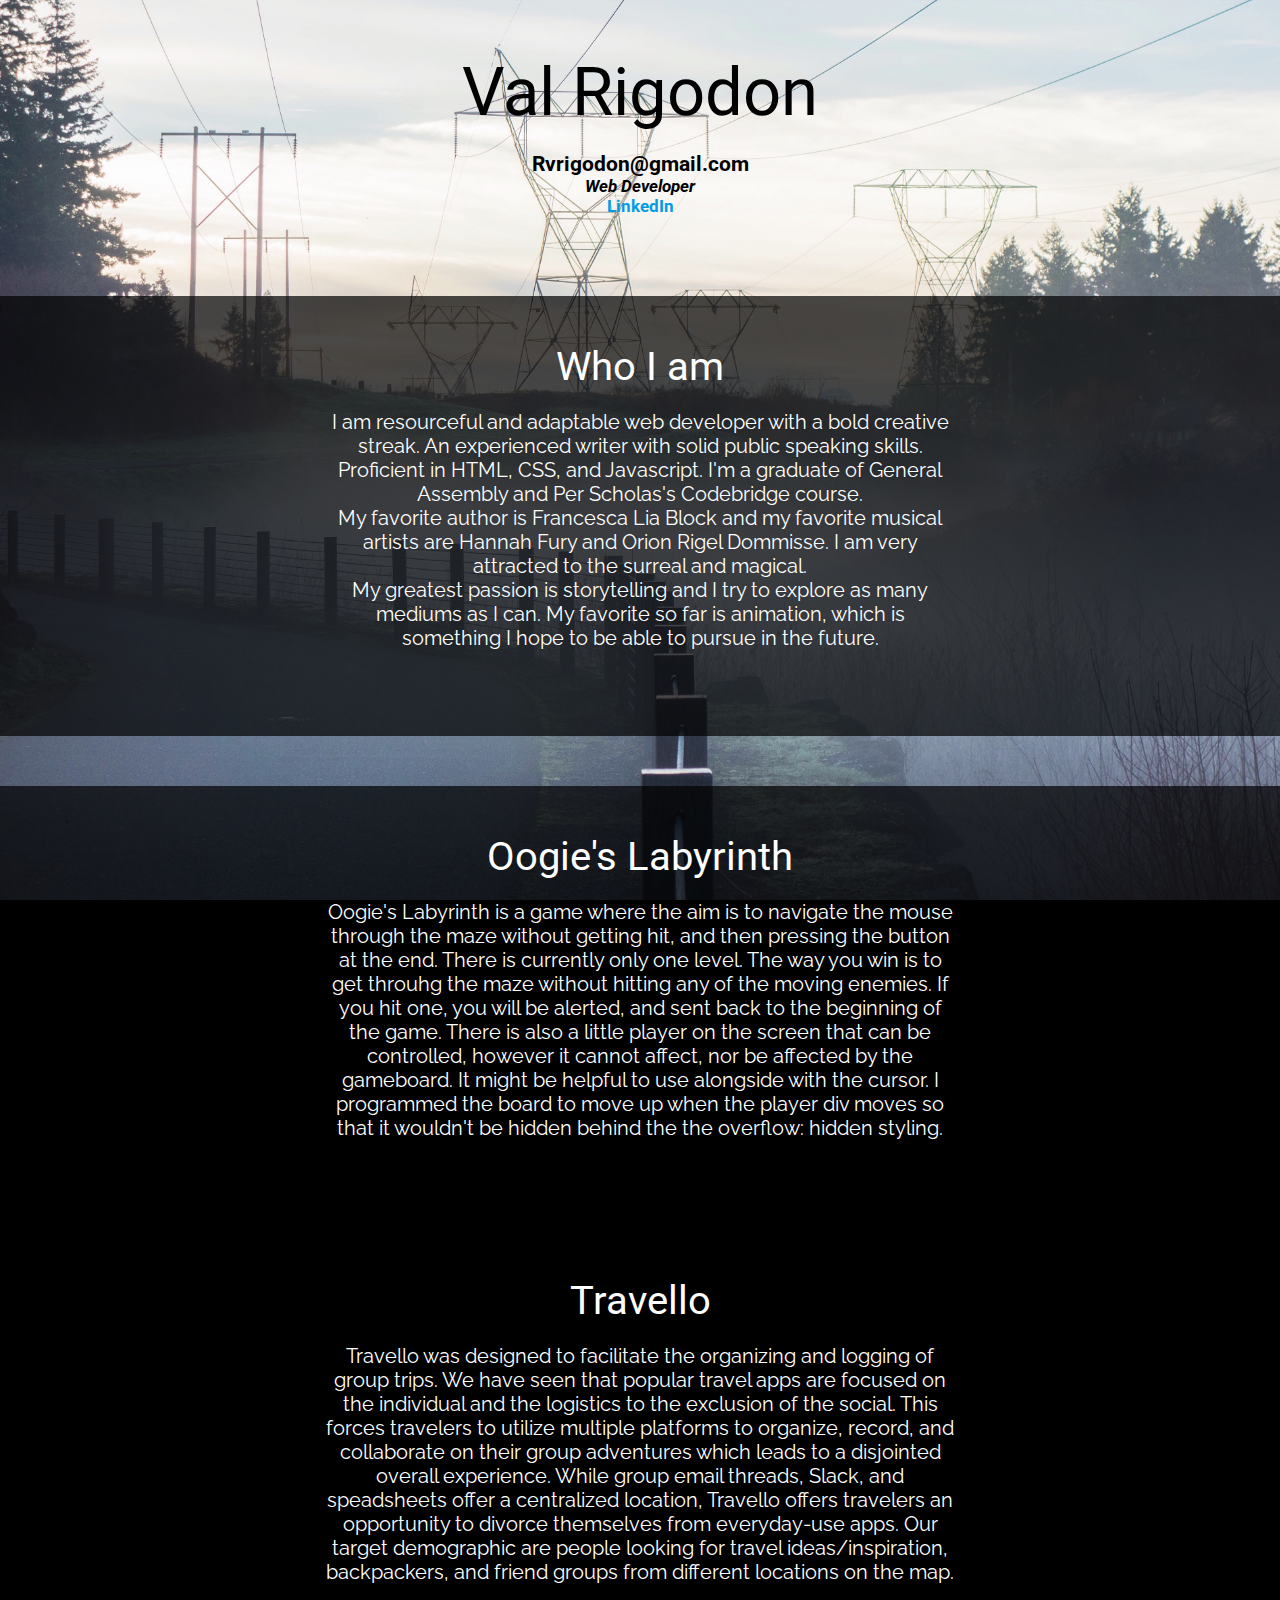
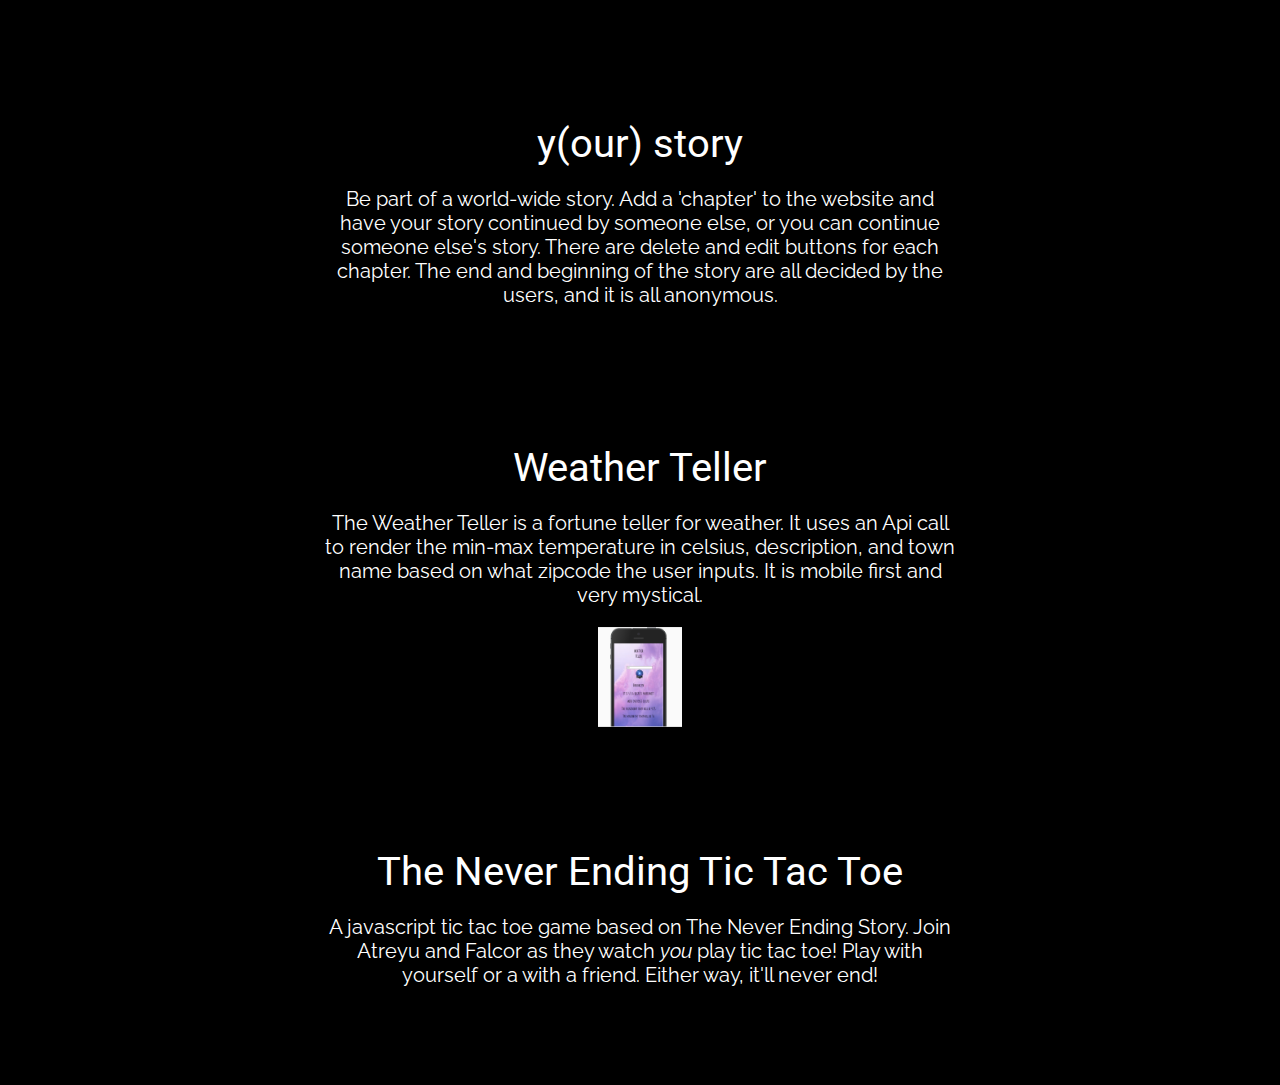
<file: testport.html>
<!DOCTYPE html>
<html>

<head>
    <title>Val</title>
    <link href="https://fonts.googleapis.com/css?family=Raleway|Roboto" rel="stylesheet">
    <link rel="stylesheet" type="text/css" href="style.css">

</head>

<body>
    <header>
        <h1>Val Rigodon </h1>
        <h5>Rvrigodon@gmail.com</h5>
        <h6><i>Web Developer</i></h6>
        <h6><a id="linkedin" href="https://www.linkedin.com/in/rachel-v-rigodon">LinkedIn</a></h6>
    </header>

      <div id="aboutme">
<h1> Who I am </h1>
<p>
  I am resourceful and adaptable web developer with a bold creative streak. An experienced writer with solid public speaking skills. Proficient in HTML, CSS, and Javascript.
I'm a graduate of General Assembly and Per Scholas's Codebridge course.<br>My favorite author is Francesca Lia Block and my favorite musical artists are Hannah Fury and Orion Rigel Dommisse. I am very attracted to the surreal and magical.<br>
My greatest passion is storytelling and I try to explore as many mediums as I can. My favorite so far is animation, which is something I hope to be able to pursue in the future.

</p>
      </div>


 <div  id="maze">
 <h1>Oogie's Labyrinth</h1>

<p>Oogie's Labyrinth is a game where the aim is to navigate the mouse through the maze without getting hit, and then pressing the button at the end. There is currently only one level.

The way you win is to get throuhg the maze without hitting any of the moving enemies. If you hit one, you will be alerted, and sent back to the beginning of the game.

There is also a little player on the screen that can be controlled, however it cannot affect, nor be affected by the gameboard. It might be helpful to use alongside with the cursor. I programmed the board to move up when the player div moves so that it wouldn't be hidden behind the the overflow: hidden styling.</p>
      </div>
        <div id="travello" >
<h1>Travello</h1>
<p>Travello was designed to facilitate the organizing and logging of group trips. We have seen that popular travel apps are focused on the individual and the logistics to the exclusion of the social. This forces travelers to utilize multiple platforms to organize, record, and collaborate on their group adventures which leads to a disjointed overall experience. While group email threads, Slack, and speadsheets offer a centralized location, Travello offers travelers an opportunity to divorce themselves from everyday-use apps. Our target demographic are people looking for travel ideas/inspiration, backpackers, and friend groups from different locations on the map.
        </p>
      </div>

        <div id="ourstory" class="leftside">
<h1>y(our) story</h1>
<p>Be part of a world-wide story. Add a 'chapter' to the website and have your story continued by someone else, or you can continue someone else's story. There are delete and edit buttons for each chapter.
The end and beginning of the story are all decided by the users, and it is all anonymous.
        </p>
      </div>

      <div>
        <h1>Weather Teller</h1>
        <p>The Weather Teller is a fortune teller for weather. It uses an Api call to render the min-max temperature in celsius, description, and town name based on what zipcode the user inputs. It is mobile first and very mystical.</p>
      <img src="images/weather.png">
      </div>
      <div>
      <h1>The Never Ending Tic Tac Toe</h1>
      <p>A javascript tic tac toe game based on The Never Ending Story. Join Atreyu and Falcor as they watch <i>you</i> play tic tac toe! Play with yourself or a with a friend. Either way, it'll never end!
      </div>
</body>
</html>
</file>
<file: style.css>
body {
    display: flex;
    align-items: center;
    flex-direction: column;
}

header {
    color: black;
    font-family: "Roboto", sans-serif;
    font-weight: 400;
    padding: 0;
    text-align: center;
}

header h1 {
    font-size: 4.2rem;
    font-weight: 400;
}

header a {
    text-decoration: none;
    color: #039be5;
    -webkit-tap-highlight-color: transparent;
}

h1 {
    font-size: 30pt;
    margin-bottom: 20px;
    font-family: "Roboto", sans-serif;
    font-weight: 400;
}

h5 {
    font-size: 16pt;
    margin: 0px;
}

h6 {
    font-size: 13pt;
    margin: 0;
}

div {
    background-color: rgba(0, 0, 0, .7);
    height: 100%;
    width: 100%;
    padding: 20px;
    margin-bottom: 50px;
    color: white;
    font-family: 'Raleway', sans-serif;
    position: relative;
    text-align: center;
}
#slide1{
  background:url(forest.jpg) 50% 0 no-repeat fixed;
}
body {
    background-image: url(forest.jpg);
    background-size: cover;
    background-attachment: fixed;
    background-color: black;
    max-width: 100%;
    height: auto;
}

p {
    width: 50%;
    font-size: 15pt;
    text-align: center;
    margin-left: 25%;
}

#aboutme {
    margin-top: 5em;
    height: 400px;
}

img {
  display: inline-block;
  height: 100px;
}
</file>
